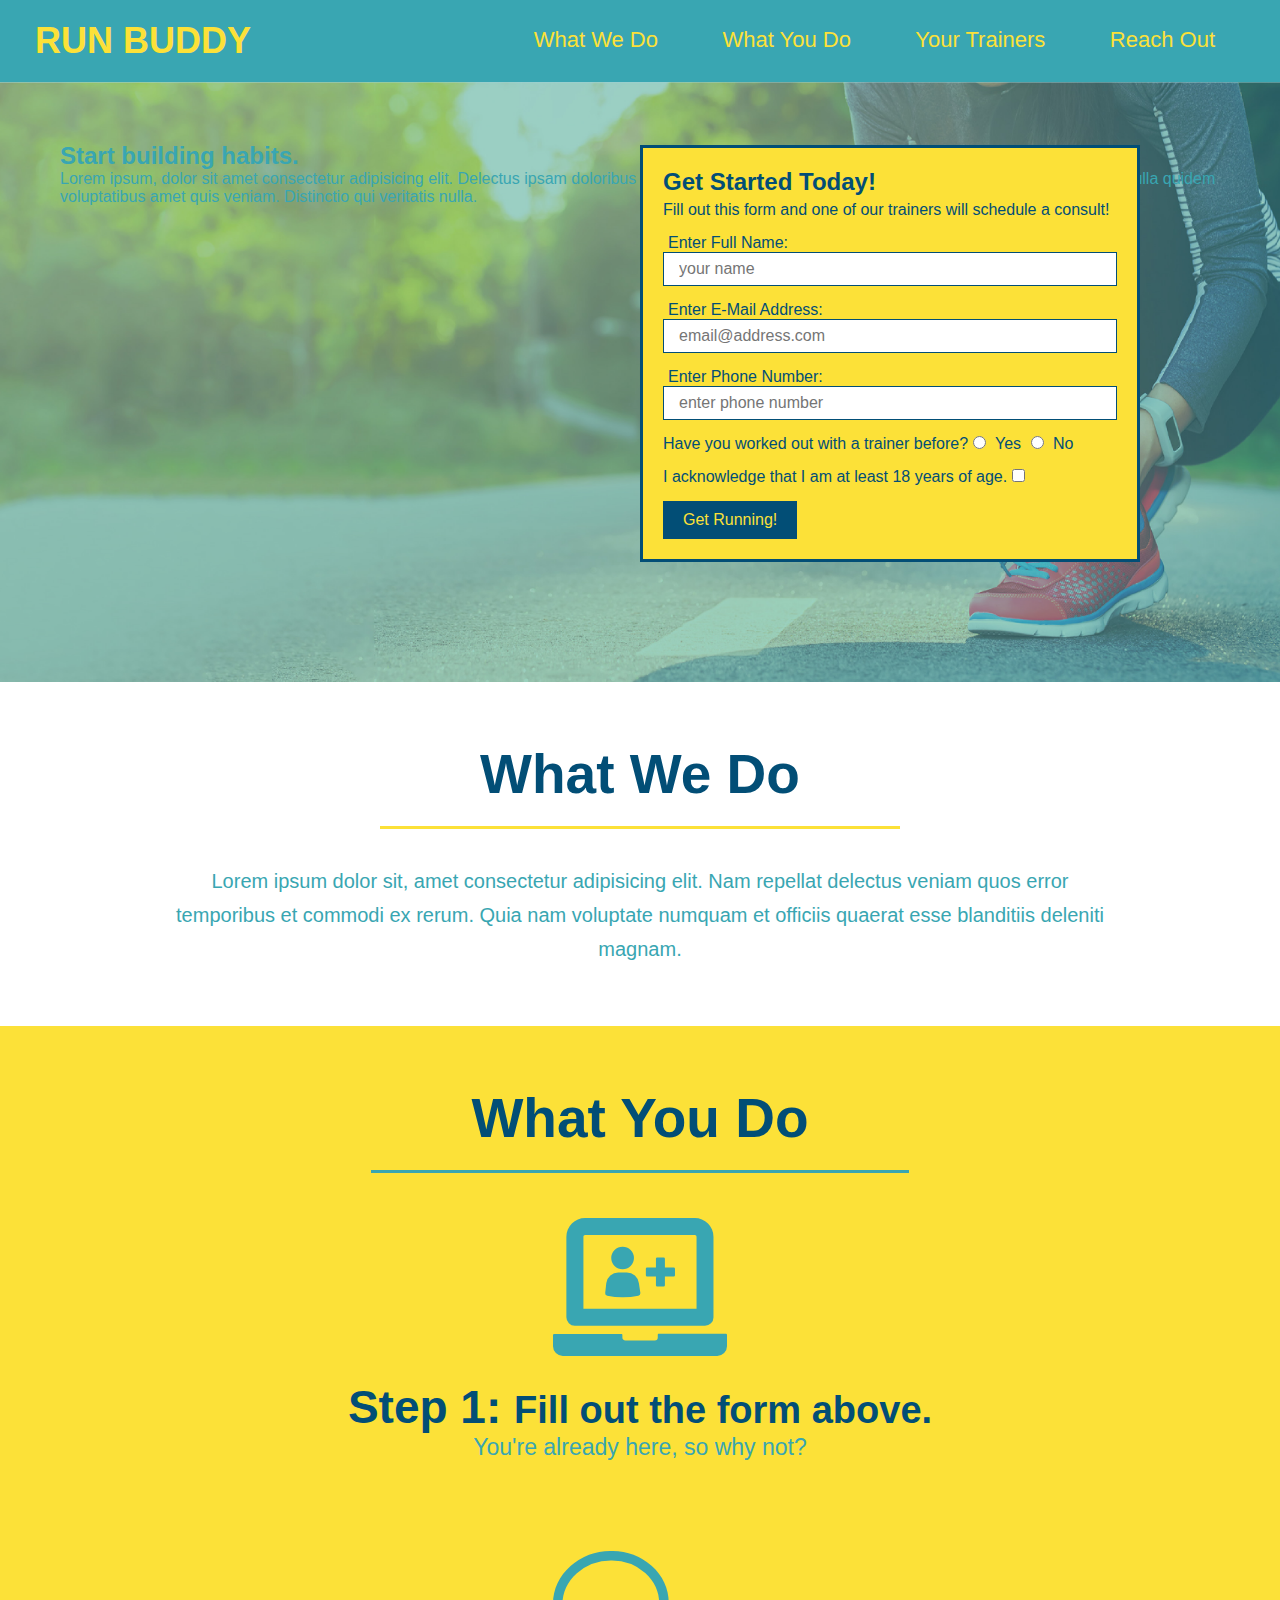
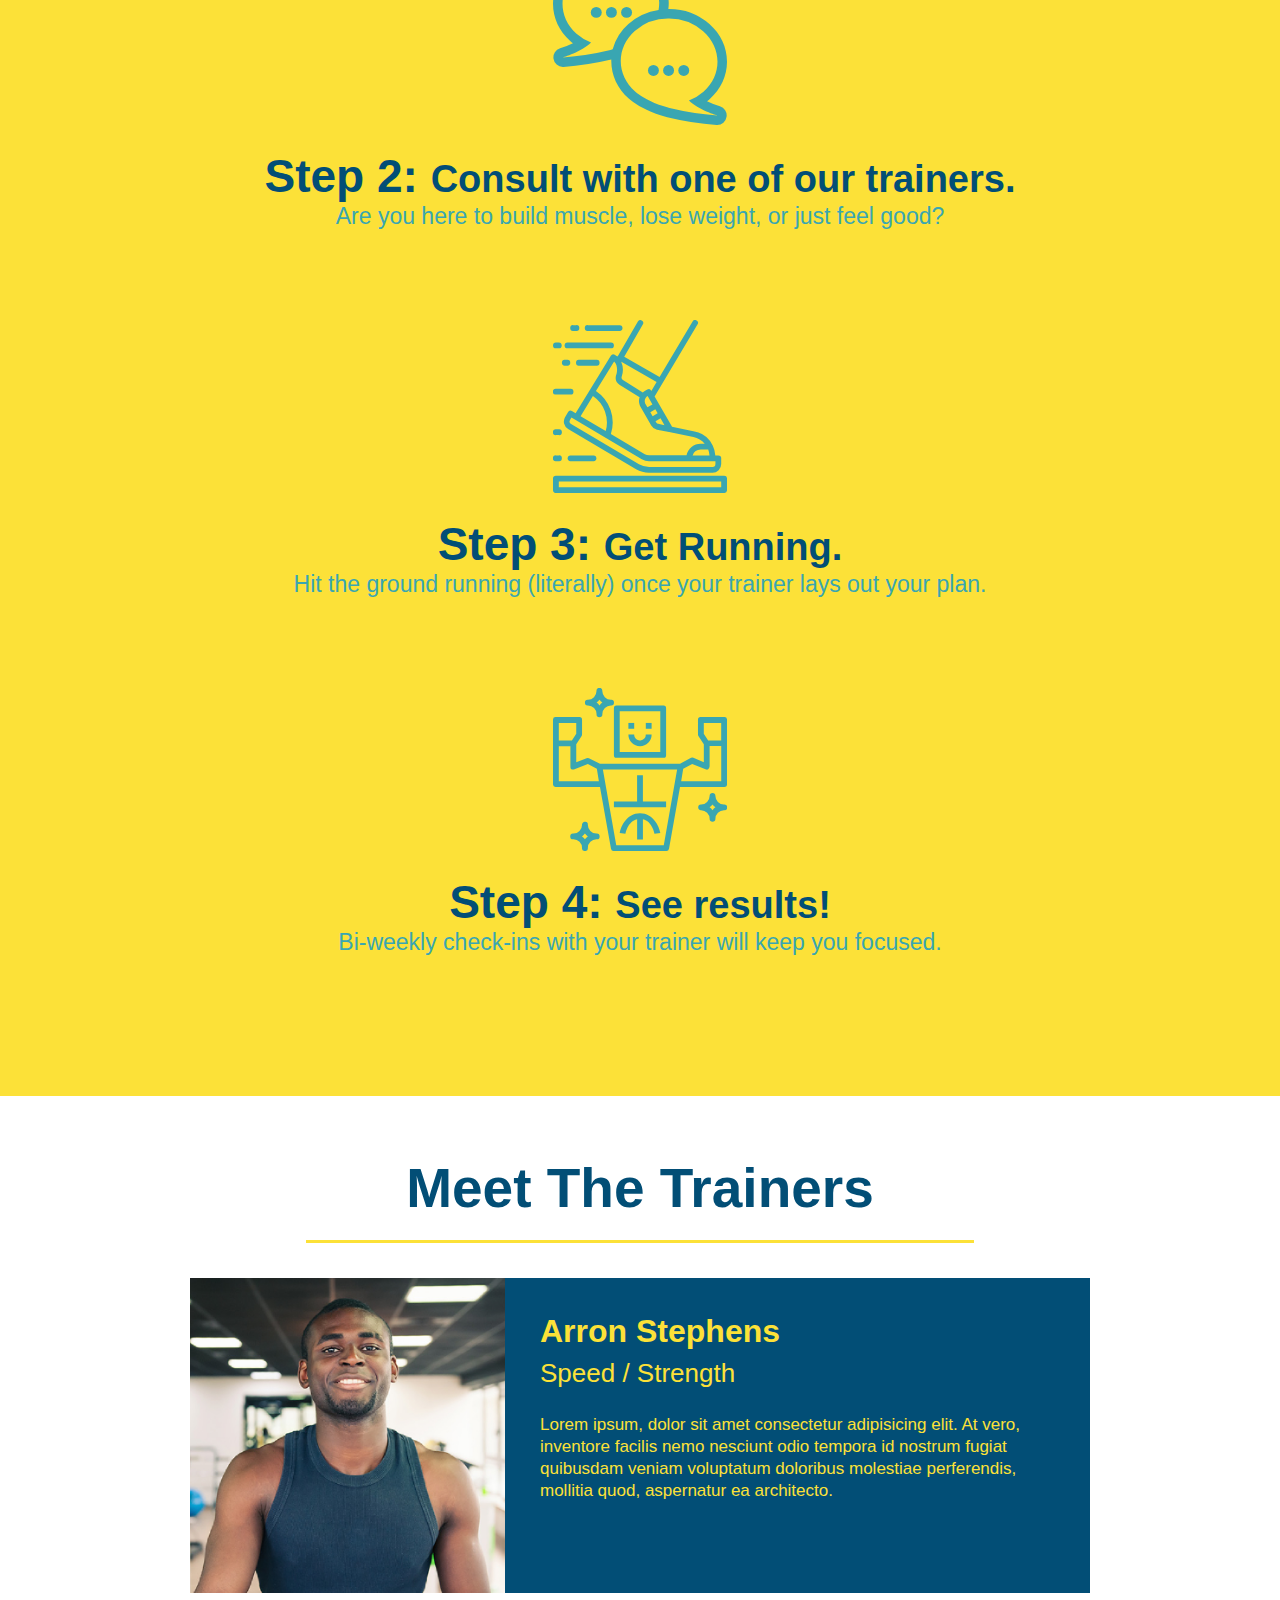
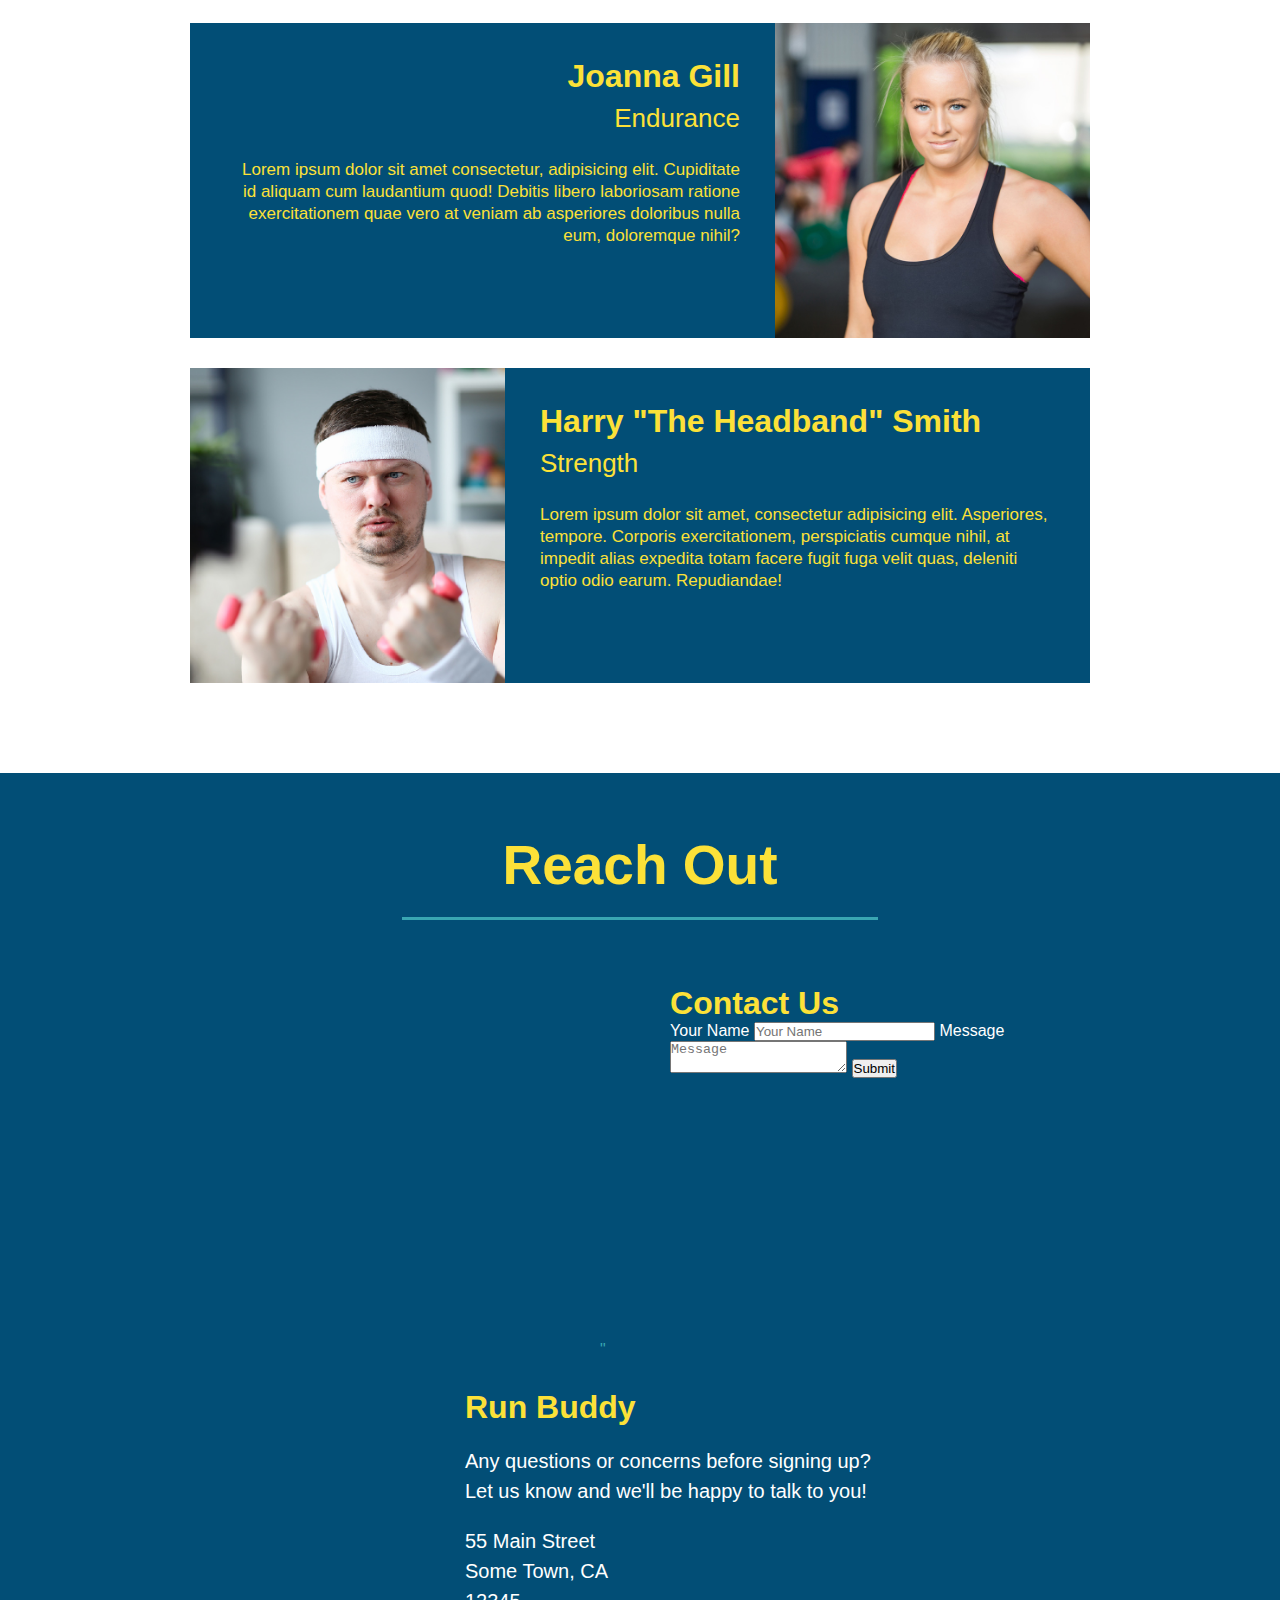
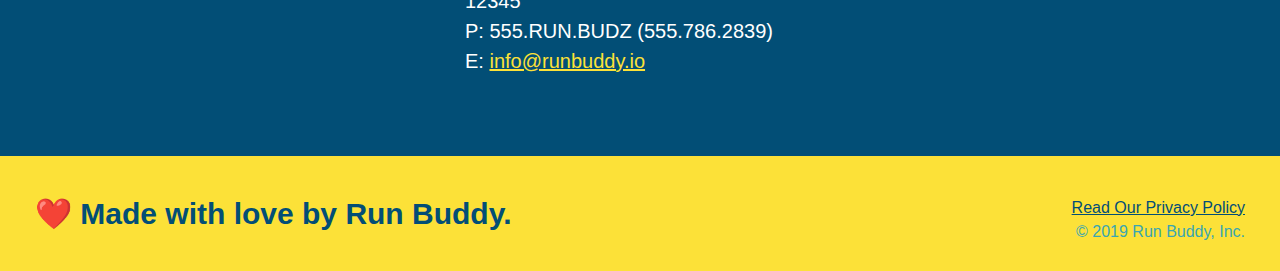
<file: index.html>
<!DOCTYPE html>
<html lang="en">
    <head>
        <meta name= "viewport" content="width=device-width, initial-scale=1.0" charset="UTF-8">
        <link rel="stylesheet" href="assets/style.css" type="text/css">
        <title>Run Buddy</title>
    </head>
    <body>
        <!-- landing, navigation-->
        <header>
        <h1><a href="./index.html">RUN BUDDY</a></h1>
        <nav>
            <ul>
                <li><a href="#what-we-do">What We Do</a></li>
                <li><a href="#what-you-do">What You Do</a></li>
                <li><a href="#your-trainers">Your Trainers</a></li>
                <li><a href="#reach-out">Reach Out</a></li>
            </ul>
        </nav>
        </header>
        <!--hero/jumbotron-->
        <section class="hero">
            <div class="hero-cta">
                <h2>Start building habits.</h2>
                <p>Lorem ipsum, dolor sit amet consectetur adipisicing elit. Delectus ipsam doloribus veritatis inventore esse qui exercitationem, asperiores vero et atque nulla quidem voluptatibus amet quis veniam. Distinctio qui veritatis nulla.</p>
            </div>
            <div class="hero_form">
                <h3>Get Started Today!</h3>
                <p>Fill out this form and one of our trainers will schedule a consult!</p>
        <!--sign up form-->
            <form>
                <label for="name">Enter Full Name: </label>
                <input type="text" placeholder="your name" name="name" id="name" class="form_input"/>
                <label for="email">Enter E-Mail Address: </label>
                <input type="email" placeholder="email@address.com" name="email" id="email" class="form_input"/>
                <label for="phone"> Enter Phone Number: </label>
                <input type="tel" placeholder="enter phone number" name="phone" id="phone" class="form_input"/>
                <p>
                    Have you worked out with a trainer before?
                    <input type="radio" name="trainer-confirm" id="trainer-yes" />
                    <label for="trainer-yes">Yes</label>
                    <input type="radio" name="trainer-confirm" id="trainer-no"  />
                    <label for="trainer-no">No</label>
                </p>
                <p>
                    I acknowledge that I am at least 18 years of age.
                    <input type ="checkbox" name="age-check" id="age-check"/>
                </p>
                <button type="submit">
                    Get Running!
                </button>
            </form>
            </div>
        </section>
        <!--"what WE do" section-->
        <section id="what-we-do" class="intro">
            <h2 class="section-title primary-border">What We Do</h2>
            <p>Lorem ipsum dolor sit, amet consectetur adipisicing elit. Nam repellat delectus veniam quos error temporibus et commodi ex rerum. Quia nam voluptate numquam et officiis quaerat esse blanditiis deleniti magnam.</p>
        </section>
        <!--"what YOU do" section-->
        <section id="what-you-do" class="steps">
            <h2 class="section-title secondary-border">What You Do</h2>
             <div>
                 <img src="./assets/images/step-1.svg" alt=""/>
                <h3>Step 1: <span>Fill out the form above.</span></h3>
                <p>You're already here, so why not?</p>
            </div>
            <div>
                <img src="./assets/images/step-2.svg" alt=""/>
                <h3>Step 2: <span>Consult with one of our trainers.</span></h3>
                <p>Are you here to build muscle, lose weight, or just feel good?</p>
            </div>
            <div>
                <img src="./assets/images/step-3.svg" alt=""/>
                <h3>Step 3: <span>Get Running.</span></h3>
                <p>Hit the ground running (literally) once your trainer lays out your plan.</p>
            </div>
            <div>
                <img src="./assets/images/step-4.svg" alt=""/>
                <h3>Step 4: <span>See results!</span></h3>
                <p>Bi-weekly check-ins with your trainer will keep you focused.</p>
            </div>
        </section>
        <!--"meet the trainers" section-->
        <section id="your-trainers" class="trainers">
            <h2 class="section-title primary-border">Meet The Trainers</h2>
            <!--first trainer bio-->
            <article class="trainer">
                <img src="./assets/images/trainer-1.jpg" alt="Arron Stephens in his workout clothes, ready to pump iron." />
                <div class="trainer-bio text-left">
                    <h3>Arron Stephens</h3>
                    <h4>Speed / Strength</h4>
                    <p> Lorem ipsum, dolor sit amet consectetur adipisicing elit. At vero, inventore facilis nemo nesciunt odio tempora id nostrum fugiat quibusdam veniam voluptatum doloribus molestiae perferendis, mollitia quod, aspernatur ea architecto.</p>
                </div>
            </article>
            <!--second trainer bio-->
            <article class="trainer">
                <div class="trainer-bio text-right">
                    <h3>Joanna Gill</h3>
                    <h4>Endurance</h4>
                    <p>Lorem ipsum dolor sit amet consectetur, adipisicing elit. Cupiditate id aliquam cum laudantium quod! Debitis libero laboriosam ratione exercitationem quae vero at veniam ab asperiores doloribus nulla eum, doloremque nihil?</p>
                </div>
                <img src="./assets/images/trainer-2.jpg" alt="Joanna Gill cooling off after a workout." />
            </article>
            <!--third trainer bio-->
            <article class="trainer">
                <img src="./assets/images/trainer-3.jpg" alt="Harry Smith wearing a headband and lifting comically small pink weights.">
                <div class="trainer-bio text-left">
                    <h3>Harry "The Headband" Smith</h3>
                    <h4>Strength</h4>
                    <p>Lorem ipsum dolor sit amet, consectetur adipisicing elit. Asperiores, tempore. Corporis exercitationem, perspiciatis cumque nihil, at impedit alias expedita totam facere fugit fuga velit quas, deleniti optio odio earum. Repudiandae!</p>
                </div>
            </article>
        </section>
        <!--"reach out" section-->
        <section id="reach-out" class="contact">
            <h2 class="section-title secondary-border">Reach Out</h2>
            <div class="contact-info">
                <iframe src="https://www.google.com/maps/embed?pb=!1m18!1m12!1m3!1d851233.9151012701!2d-112.62207821007799!3d33.54993407886873!2m3!1f0!2f0!3f0!3m2!1i1024!2i768!4f13.1!3m3!1m2!1s0x872b05e024eef7a1%3A0xf2e0f9f1b5ccffeb!2sRunBuddy%20Mobile%2C%20LLC!5e0!3m2!1sen!2sus!4v1640918856226!5m2!1sen!2sus" 
                style="border:0;" allowfullscreen="" loading="lazy"></iframe>"
                <div class="contact-form">
                    <h3>Contact Us</h3>
                    <form>
                        <label for="contact-name">Your Name</label>
                        <input type="text" id="contact-name" placeholder="Your Name" />

                        <label for="contact-message">Message</label>
                        <textarea id="contact-message" placeholder="Message"></textarea>

                        <button type="submit">Submit</button>
                    </form>
                </div>
                <div>
                    <h3>Run Buddy</h3>
                    <p>Any questions or concerns before signing up?
                        <br />
                    Let us know and we'll be happy to talk to you!
                    </p>
                    <address>
                    55 Main Street <br />
                    Some Town, CA <br />
                    12345<br />
                    P: 555.RUN.BUDZ (555.786.2839)<br />
                    E: <a href="mailto:info@runbuddy.io">info@runbuddy.io</a>
                    </address>
                </div>
            </div>
        </section>
        <!--footer-->
        <footer>
            <h2>❤️ Made with love by Run Buddy.</h2>
            <div>
                <a href="./privacy-policy.html">Read Our Privacy Policy</a><br />
                &copy; 2019 Run Buddy, Inc.
            </div>
        </footer>
    </body>
</html>
</file>
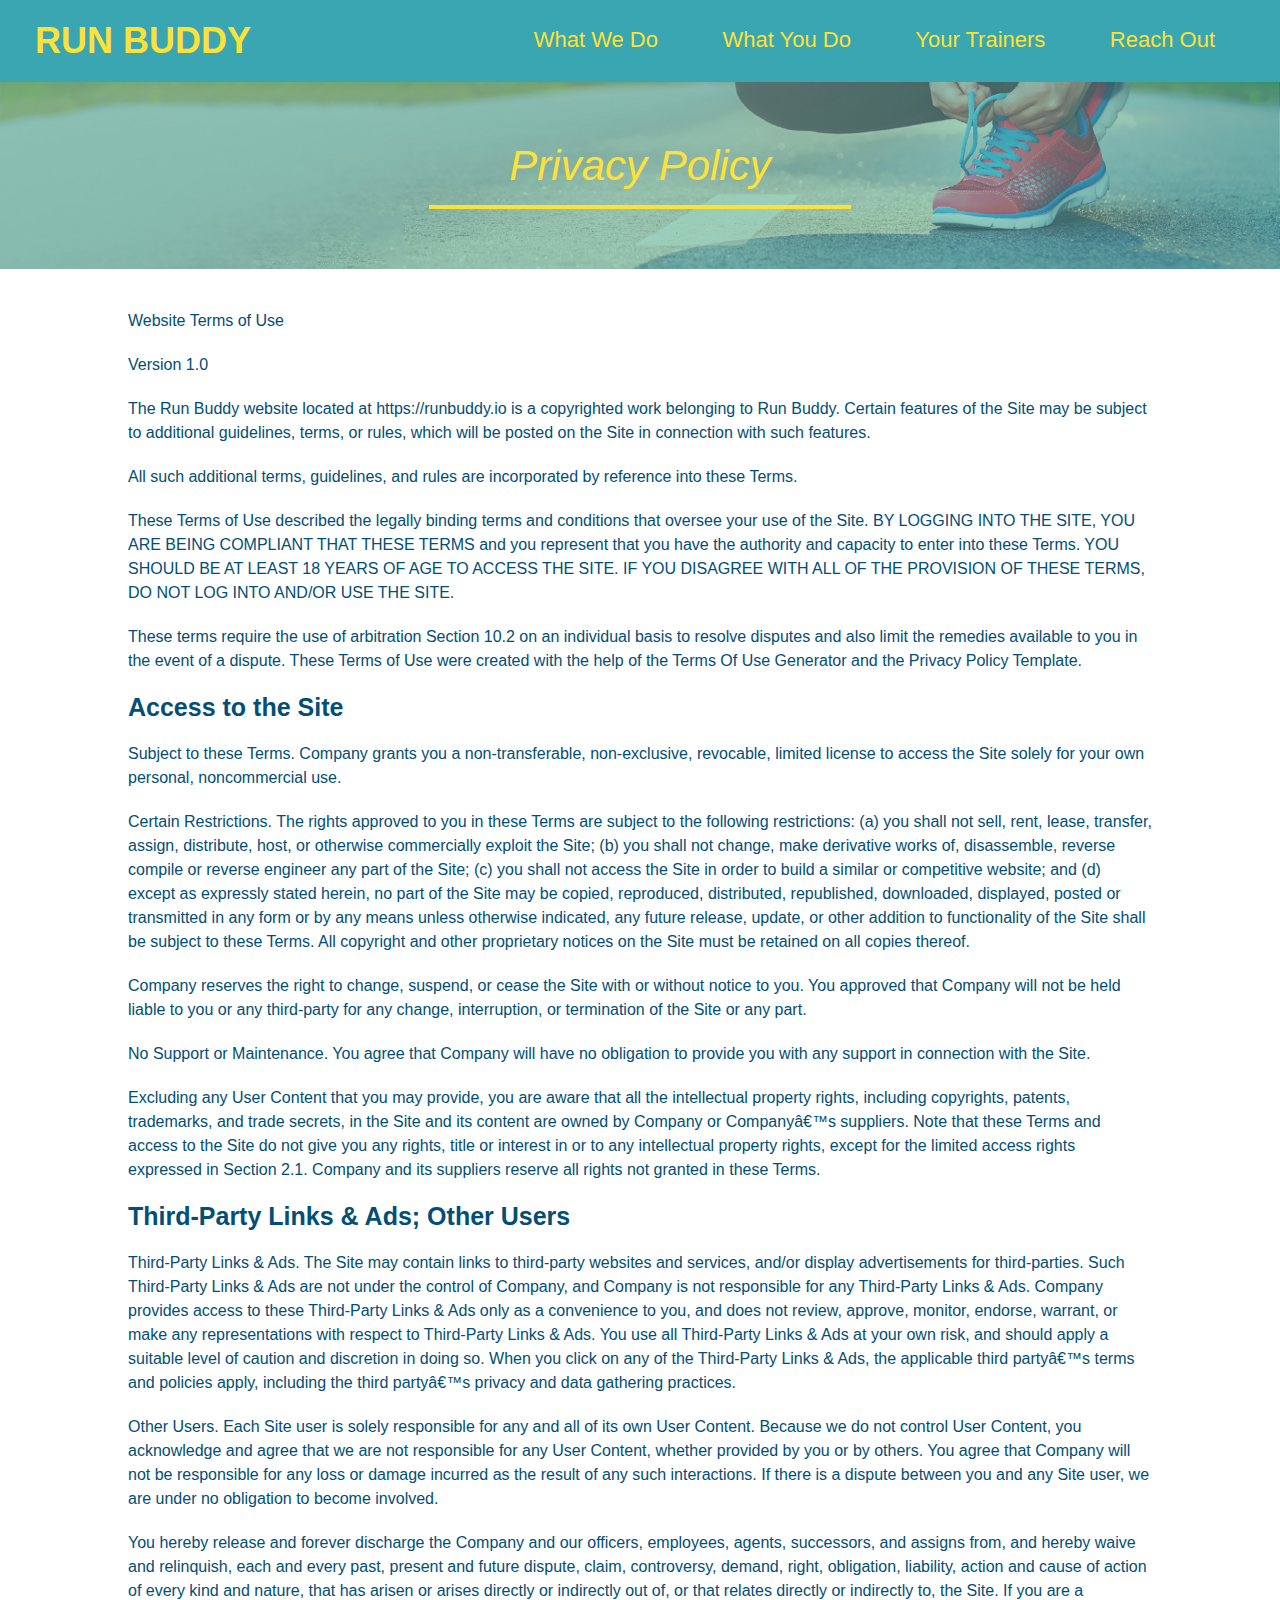
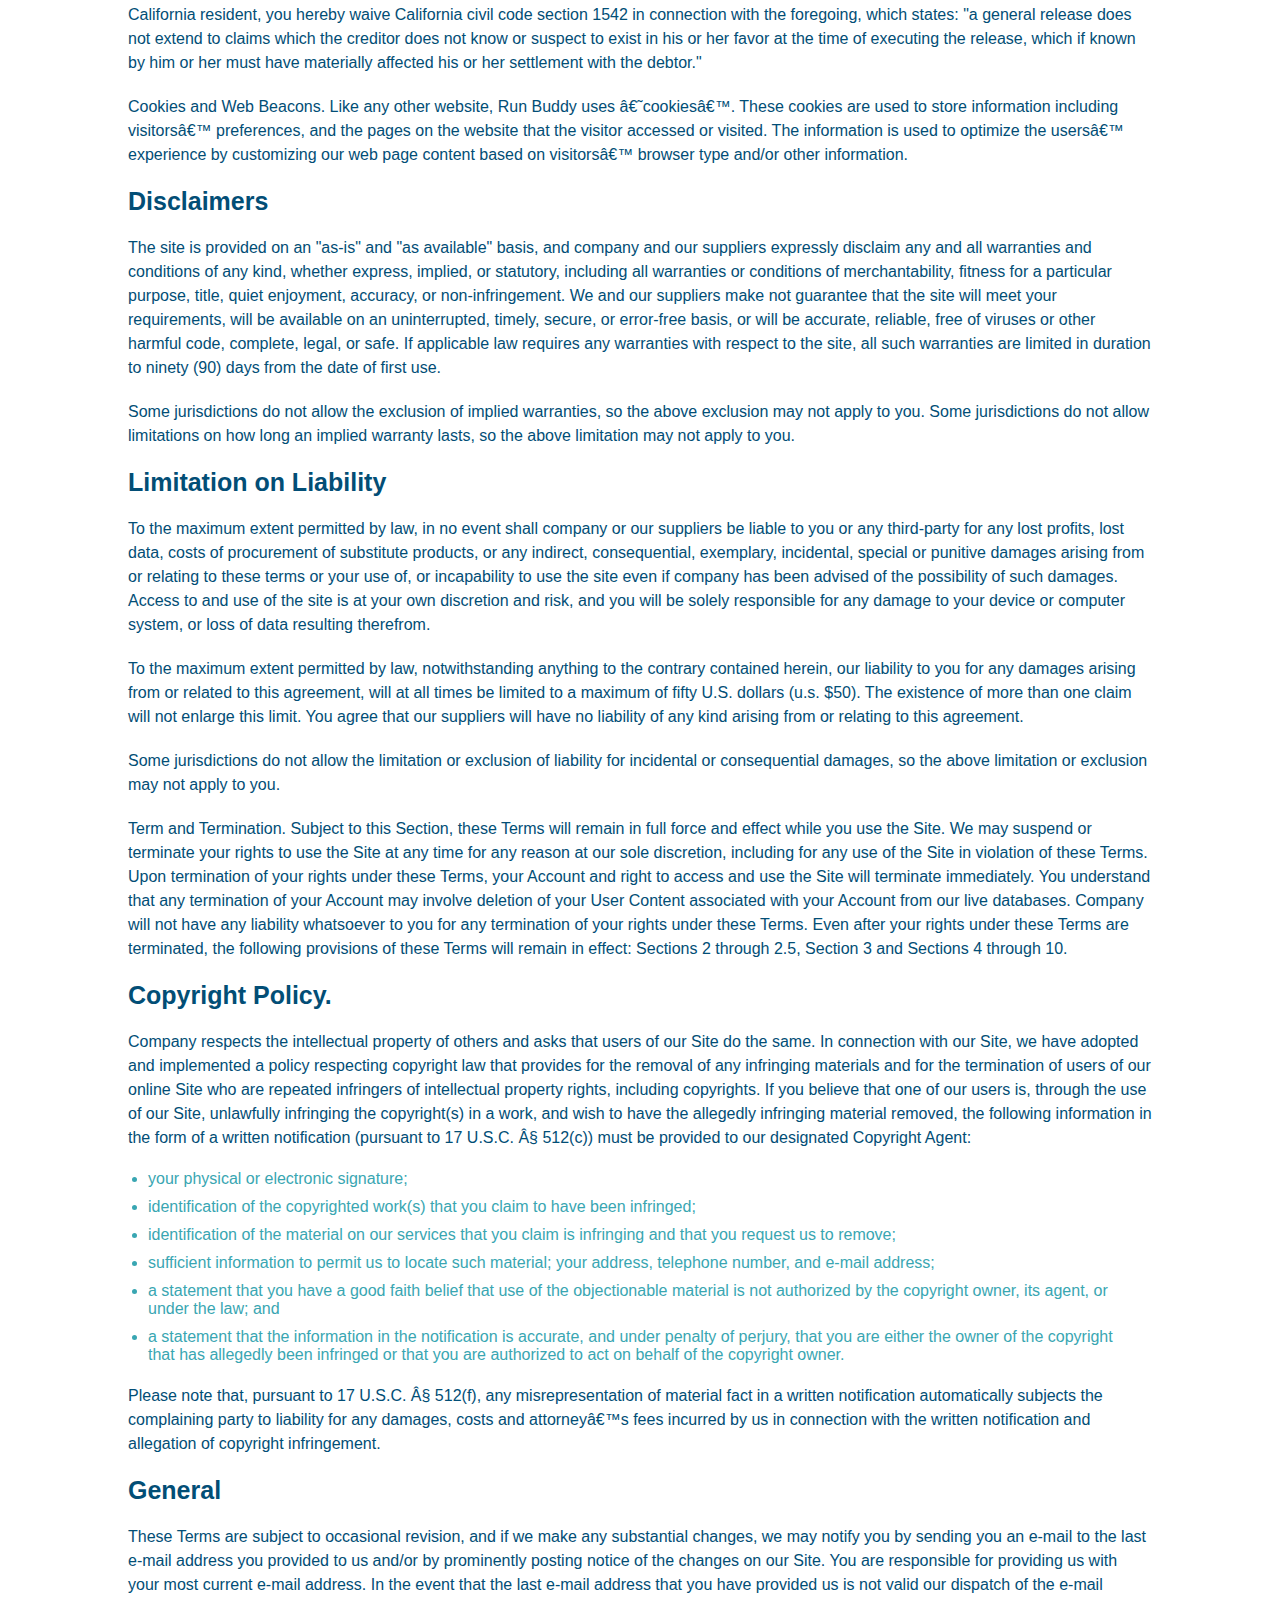
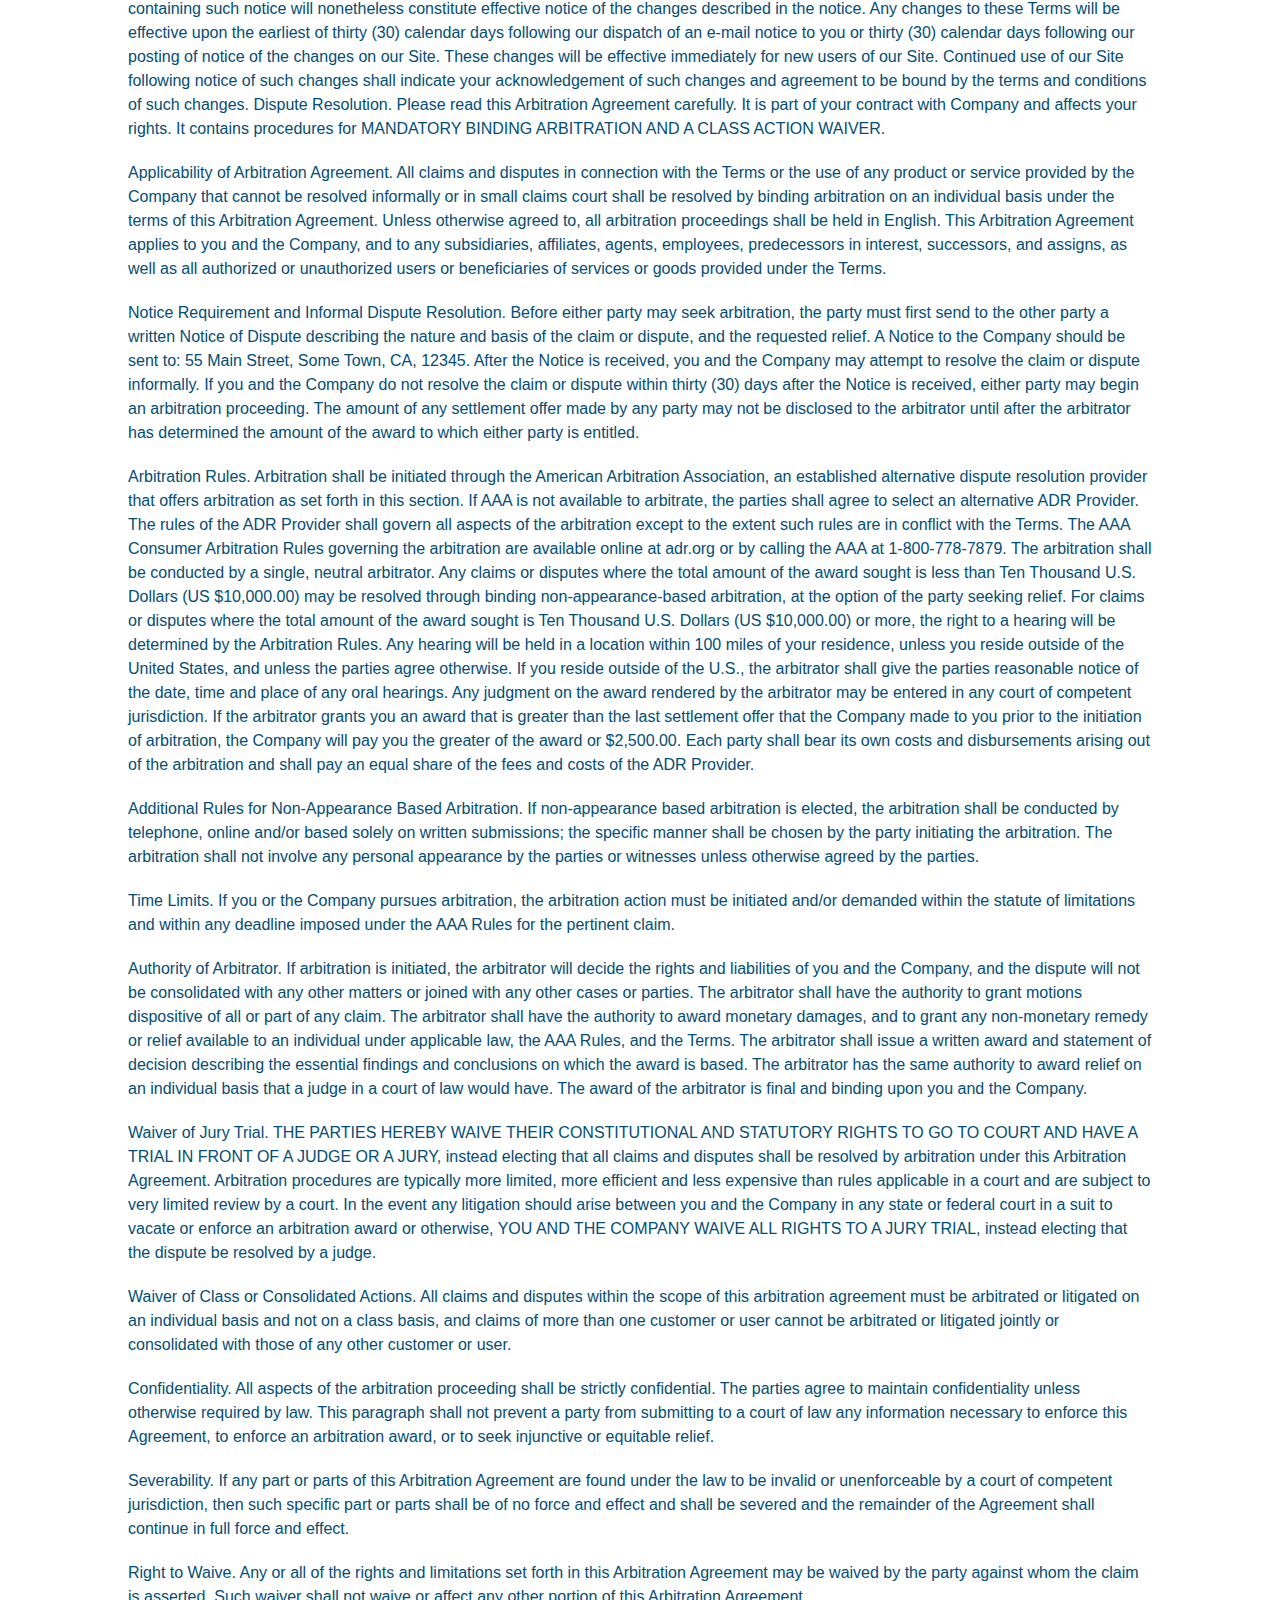
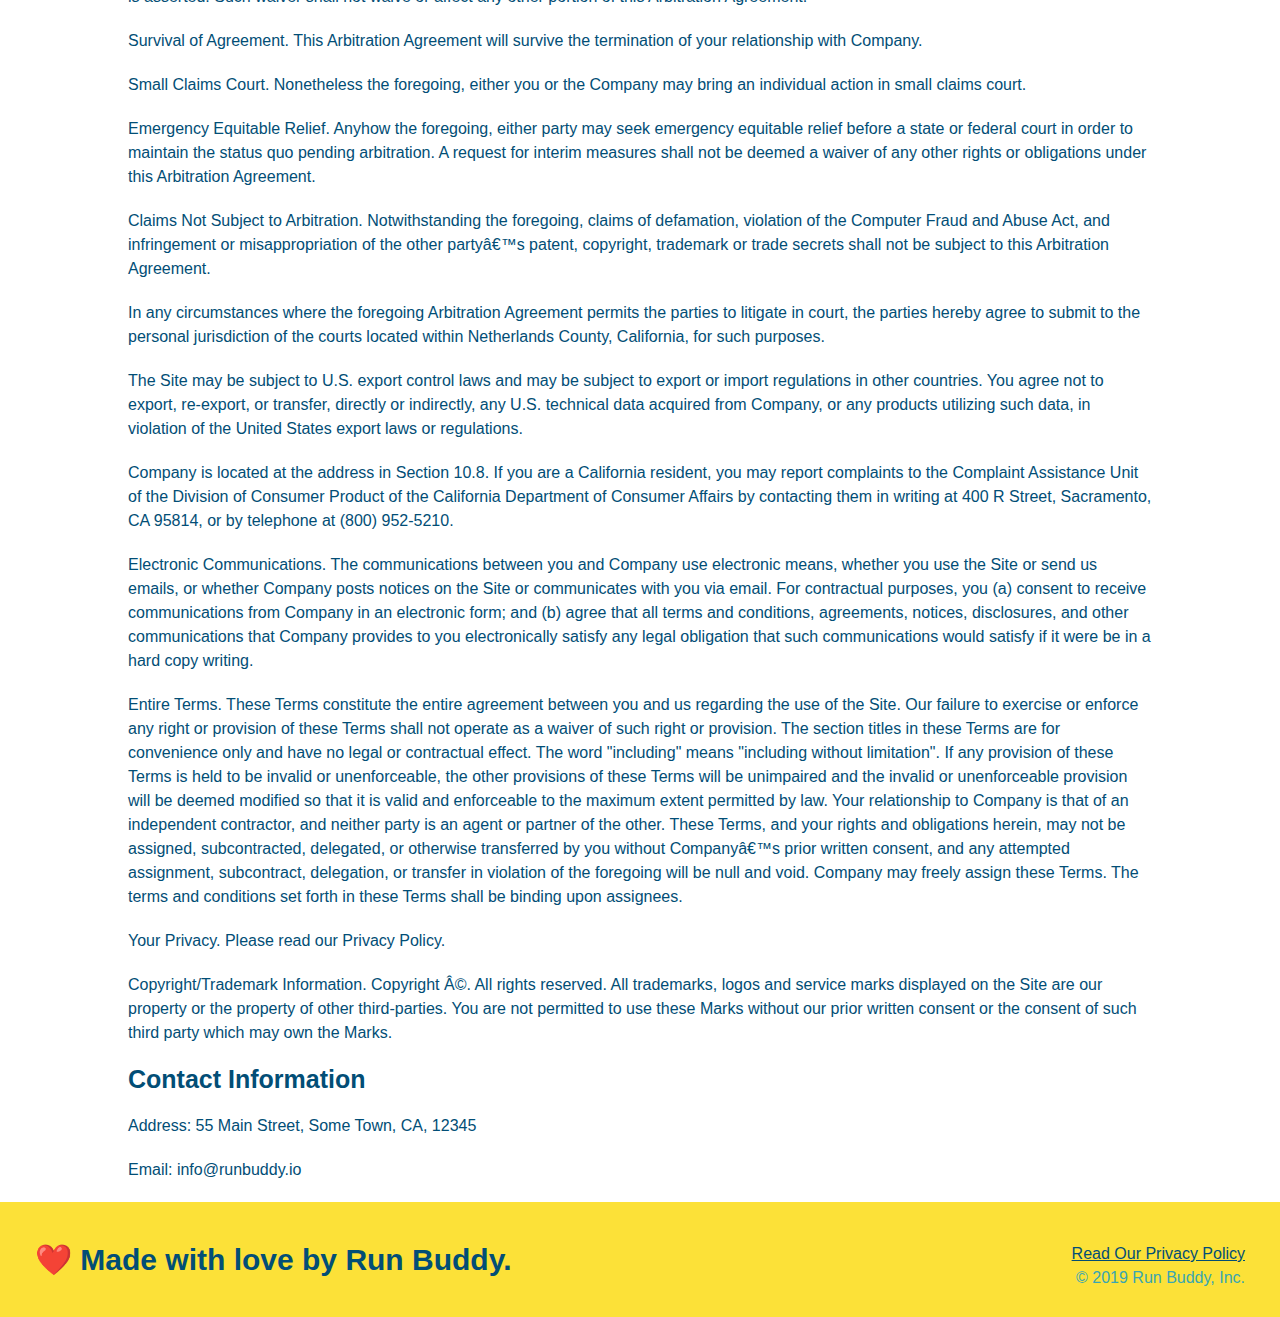
<file: privacy-policy.html>
<!DOCTYPE html>
<html lang="en">
<head>
    <meta charset="UTF-8">
    <meta http-equiv="X-UA-Compatible" content="IE=edge">
    <meta name="viewport" content="width=device-width, initial-scale=1.0">
    <title>Privacy Policy - Run Buddy</title>
    <link rel="stylesheet" href="./assets/style.css" type="text/css">
    <link rel="stylesheet" href="./assets/secondary-styles.css" type="text/css">
</head>
<body>
    <!-- landing, navigation-->
    <header>
    <h1><a href="./index.html">RUN BUDDY</a></h1>
        <nav>
            <ul>
                <li><a href="./index.html#what-we-do">What We Do</a></li>
                <li><a href="/index.html#what-you-do">What You Do</a></li>
                <li><a href="/index.html#your-trainers">Your Trainers</a></li>
                <li><a href="/index.html#reach-out">Reach Out</a></li>
            </ul>
        </nav>
    </header>
    <section class="hero">
        <h2 class="page-title">
            Privacy Policy
        </h2>
    </section>
    <!--privacy policy content-->
    <article class="secondary-content">
      <p>
        Website Terms of Use
      </p>
      <p>
        Version 1.0
      </p>
      <p>
        The Run Buddy website located at https://runbuddy.io is a copyrighted work belonging to Run Buddy. Certain
        features of the Site may be subject to additional guidelines, terms, or rules, which will be posted on the Site
        in connection with such features.
      </p>
      <p>
        All such additional terms, guidelines, and rules are incorporated by reference into these Terms.
      </p>
      <p>
        These Terms of Use described the legally binding terms and conditions that oversee your use of the Site. BY
        LOGGING INTO THE SITE, YOU ARE BEING COMPLIANT THAT THESE TERMS and you represent that you have the authority
        and capacity to enter into these Terms. YOU SHOULD BE AT LEAST 18 YEARS OF AGE TO ACCESS THE SITE. IF YOU
        DISAGREE WITH ALL OF THE PROVISION OF THESE TERMS, DO NOT LOG INTO AND/OR USE THE SITE.
      </p>
      <p>
        These terms require the use of arbitration Section 10.2 on an individual basis to resolve disputes and also
        limit the remedies available to you in the event of a dispute. These Terms of Use were created with the help of
        the Terms Of Use Generator and the Privacy Policy Template.
      </p>
      <h3>
        Access to the Site
      </h3>
      <p>
        Subject to these Terms. Company grants you a non-transferable, non-exclusive, revocable, limited license to
        access the Site solely for your own personal, noncommercial use.
      </p>
      <p>
        Certain Restrictions. The rights approved to you in these Terms are subject to the following restrictions: (a)
        you shall not sell, rent, lease, transfer, assign, distribute, host, or otherwise commercially exploit the Site;
        (b) you shall not change, make derivative works of, disassemble, reverse compile or reverse engineer any part of
        the Site; (c) you shall not access the Site in order to build a similar or competitive website; and (d) except
        as expressly stated herein, no part of the Site may be copied, reproduced, distributed, republished, downloaded,
        displayed, posted or transmitted in any form or by any means unless otherwise indicated, any future release,
        update, or other addition to functionality of the Site shall be subject to these Terms. All copyright and other
        proprietary notices on the Site must be retained on all copies thereof.
      </p>
      <p>
        Company reserves the right to change, suspend, or cease the Site with or without notice to you. You approved
        that Company will not be held liable to you or any third-party for any change, interruption, or termination of
        the Site or any part.
      </p>
      <p>
        No Support or Maintenance. You agree that Company will have no obligation to provide you with any support in
        connection with the Site.
      </p>
      <p>
        Excluding any User Content that you may provide, you are aware that all the intellectual property rights,
        including copyrights, patents, trademarks, and trade secrets, in the Site and its content are owned by Company
        or Companyâ€™s suppliers. Note that these Terms and access to the Site do not give you any rights, title or
        interest in or to any intellectual property rights, except for the limited access rights expressed in Section
        2.1. Company and its suppliers reserve all rights not granted in these Terms.
      </p>
      <h3>
        Third-Party Links & Ads; Other Users
      </h3>
      <p>
        Third-Party Links & Ads. The Site may contain links to third-party websites and services, and/or display
        advertisements for third-parties. Such Third-Party Links & Ads are not under the control of Company, and Company
        is not responsible for any Third-Party Links & Ads. Company provides access to these Third-Party Links & Ads
        only as a convenience to you, and does not review, approve, monitor, endorse, warrant, or make any
        representations with respect to Third-Party Links & Ads. You use all Third-Party Links & Ads at your own risk,
        and should apply a suitable level of caution and discretion in doing so. When you click on any of the
        Third-Party Links & Ads, the applicable third partyâ€™s terms and policies apply, including the third partyâ€™s
        privacy and data gathering practices.
      </p>
      <p>
        Other Users. Each Site user is solely responsible for any and all of its own User Content. Because we do not
        control User Content, you acknowledge and agree that we are not responsible for any User Content, whether
        provided by you or by others. You agree that Company will not be responsible for any loss or damage incurred as
        the result of any such interactions. If there is a dispute between you and any Site user, we are under no
        obligation to become involved.
      </p>
      <p>
        You hereby release and forever discharge the Company and our officers, employees, agents, successors, and
        assigns from, and hereby waive and relinquish, each and every past, present and future dispute, claim,
        controversy, demand, right, obligation, liability, action and cause of action of every kind and nature, that has
        arisen or arises directly or indirectly out of, or that relates directly or indirectly to, the Site. If you are
        a California resident, you hereby waive California civil code section 1542 in connection with the foregoing,
        which states: "a general release does not extend to claims which the creditor does not know or suspect to exist
        in his or her favor at the time of executing the release, which if known by him or her must have materially
        affected his or her settlement with the debtor."
      </p>
      <p>
        Cookies and Web Beacons. Like any other website, Run Buddy uses â€˜cookiesâ€™. These cookies are used to store
        information including visitorsâ€™ preferences, and the pages on the website that the visitor accessed or visited.
        The information is used to optimize the usersâ€™ experience by customizing our web page content based on visitorsâ€™
        browser type and/or other information.
      </p>
      <h3>
        Disclaimers
      </h3>
      <p>
        The site is provided on an "as-is" and "as available" basis, and company and our suppliers expressly disclaim
        any and all warranties and conditions of any kind, whether express, implied, or statutory, including all
        warranties or conditions of merchantability, fitness for a particular purpose, title, quiet enjoyment, accuracy,
        or non-infringement. We and our suppliers make not guarantee that the site will meet your requirements, will be
        available on an uninterrupted, timely, secure, or error-free basis, or will be accurate, reliable, free of
        viruses or other harmful code, complete, legal, or safe. If applicable law requires any warranties with respect
        to the site, all such warranties are limited in duration to ninety (90) days from the date of first use.
      </p>
      <p>
        Some jurisdictions do not allow the exclusion of implied warranties, so the above exclusion may not apply to
        you. Some jurisdictions do not allow limitations on how long an implied warranty lasts, so the above limitation
        may not apply to you.
      </p>
      <h3>
        Limitation on Liability
      </h3>
      <p>
        To the maximum extent permitted by law, in no event shall company or our suppliers be liable to you or any
        third-party for any lost profits, lost data, costs of procurement of substitute products, or any indirect,
        consequential, exemplary, incidental, special or punitive damages arising from or relating to these terms or
        your use of, or incapability to use the site even if company has been advised of the possibility of such
        damages. Access to and use of the site is at your own discretion and risk, and you will be solely responsible
        for any damage to your device or computer system, or loss of data resulting therefrom.
      </p>
      <p>
        To the maximum extent permitted by law, notwithstanding anything to the contrary contained herein, our liability
        to you for any damages arising from or related to this agreement, will at all times be limited to a maximum of
        fifty U.S. dollars (u.s. $50). The existence of more than one claim will not enlarge this limit. You agree that
        our suppliers will have no liability of any kind arising from or relating to this agreement.
      </p>
      <p>
        Some jurisdictions do not allow the limitation or exclusion of liability for incidental or consequential
        damages, so the above limitation or exclusion may not apply to you.
      </p>
      <p>
        Term and Termination. Subject to this Section, these Terms will remain in full force and effect while you use
        the Site. We may suspend or terminate your rights to use the Site at any time for any reason at our sole
        discretion, including for any use of the Site in violation of these Terms. Upon termination of your rights under
        these Terms, your Account and right to access and use the Site will terminate immediately. You understand that
        any termination of your Account may involve deletion of your User Content associated with your Account from our
        live databases. Company will not have any liability whatsoever to you for any termination of your rights under
        these Terms. Even after your rights under these Terms are terminated, the following provisions of these Terms
        will remain in effect: Sections 2 through 2.5, Section 3 and Sections 4 through 10.
      </p>
      <h3>
        Copyright Policy.
      </h3>
      <p>
        Company respects the intellectual property of others and asks that users of our Site do the same. In connection
        with our Site, we have adopted and implemented a policy respecting copyright law that provides for the removal
        of any infringing materials and for the termination of users of our online Site who are repeated infringers of
        intellectual property rights, including copyrights. If you believe that one of our users is, through the use of
        our Site, unlawfully infringing the copyright(s) in a work, and wish to have the allegedly infringing material
        removed, the following information in the form of a written notification (pursuant to 17 U.S.C. Â§ 512(c)) must
        be provided to our designated Copyright Agent:
      </p>
      <ul>
        <li>
          your physical or electronic signature;
        </li>
        <li>
          identification of the copyrighted work(s) that you claim to have been infringed;
        </li>
        <li>
          identification of the material on our services that you claim is infringing and that you request us to remove;
        </li>
        <li>
          sufficient information to permit us to locate such material; your address, telephone number, and e-mail
          address;
        </li>
        <li>
          a statement that you have a good faith belief that use of the objectionable material is not authorized by the
          copyright owner, its agent, or under the law; and
        </li>
        <li>
          a statement that the information in the notification is accurate, and under penalty of perjury, that you are
          either the owner of the copyright that has allegedly been infringed or that you are authorized to act on
          behalf of the copyright owner.
        </li>
      </ul>
      <p>
        Please note that, pursuant to 17 U.S.C. Â§ 512(f), any misrepresentation of material fact in a written
        notification automatically subjects the complaining party to liability for any damages, costs and attorneyâ€™s
        fees incurred by us in connection with the written notification and allegation of copyright infringement.
      </p>
      <h3>
        General
      </h3>
      <p>
        These Terms are subject to occasional revision, and if we make any substantial changes, we may notify you by
        sending you an e-mail to the last e-mail address you provided to us and/or by prominently posting notice of the
        changes on our Site. You are responsible for providing us with your most current e-mail address. In the event
        that the last e-mail address that you have provided us is not valid our dispatch of the e-mail containing such
        notice will nonetheless constitute effective notice of the changes described in the notice. Any changes to these
        Terms will be effective upon the earliest of thirty (30) calendar days following our dispatch of an e-mail
        notice to you or thirty (30) calendar days following our posting of notice of the changes on our Site. These
        changes will be effective immediately for new users of our Site. Continued use of our Site following notice of
        such changes shall indicate your acknowledgement of such changes and agreement to be bound by the terms and
        conditions of such changes. Dispute Resolution. Please read this Arbitration Agreement carefully. It is part of
        your contract with Company and affects your rights. It contains procedures for MANDATORY BINDING ARBITRATION AND
        A CLASS ACTION WAIVER.
      </p>
      <p>
        Applicability of Arbitration Agreement. All claims and disputes in connection with the Terms or the use of any
        product or service provided by the Company that cannot be resolved informally or in small claims court shall be
        resolved by binding arbitration on an individual basis under the terms of this Arbitration Agreement. Unless
        otherwise agreed to, all arbitration proceedings shall be held in English. This Arbitration Agreement applies to
        you and the Company, and to any subsidiaries, affiliates, agents, employees, predecessors in interest,
        successors, and assigns, as well as all authorized or unauthorized users or beneficiaries of services or goods
        provided under the Terms.
      </p>
      <p>
        Notice Requirement and Informal Dispute Resolution. Before either party may seek arbitration, the party must
        first send to the other party a written Notice of Dispute describing the nature and basis of the claim or
        dispute, and the requested relief. A Notice to the Company should be sent to: 55 Main Street, Some Town, CA,
        12345. After the Notice is received, you and the Company may attempt to resolve the claim or dispute informally.
        If you and the Company do not resolve the claim or dispute within thirty (30) days after the Notice is received,
        either party may begin an arbitration proceeding. The amount of any settlement offer made by any party may not
        be disclosed to the arbitrator until after the arbitrator has determined the amount of the award to which either
        party is entitled.
      </p>
      <p>
        Arbitration Rules. Arbitration shall be initiated through the American Arbitration Association, an established
        alternative dispute resolution provider that offers arbitration as set forth in this section. If AAA is not
        available to arbitrate, the parties shall agree to select an alternative ADR Provider. The rules of the ADR
        Provider shall govern all aspects of the arbitration except to the extent such rules are in conflict with the
        Terms. The AAA Consumer Arbitration Rules governing the arbitration are available online at adr.org or by
        calling the AAA at 1-800-778-7879. The arbitration shall be conducted by a single, neutral arbitrator. Any
        claims or disputes where the total amount of the award sought is less than Ten Thousand U.S. Dollars (US
        $10,000.00) may be resolved through binding non-appearance-based arbitration, at the option of the party seeking
        relief. For claims or disputes where the total amount of the award sought is Ten Thousand U.S. Dollars (US
        $10,000.00) or more, the right to a hearing will be determined by the Arbitration Rules. Any hearing will be
        held in a location within 100 miles of your residence, unless you reside outside of the United States, and
        unless the parties agree otherwise. If you reside outside of the U.S., the arbitrator shall give the parties
        reasonable notice of the date, time and place of any oral hearings. Any judgment on the award rendered by the
        arbitrator may be entered in any court of competent jurisdiction. If the arbitrator grants you an award that is
        greater than the last settlement offer that the Company made to you prior to the initiation of arbitration, the
        Company will pay you the greater of the award or $2,500.00. Each party shall bear its own costs and
        disbursements arising out of the arbitration and shall pay an equal share of the fees and costs of the ADR
        Provider.
      </p>
      <p>
        Additional Rules for Non-Appearance Based Arbitration. If non-appearance based arbitration is elected, the
        arbitration shall be conducted by telephone, online and/or based solely on written submissions; the specific
        manner shall be chosen by the party initiating the arbitration. The arbitration shall not involve any personal
        appearance by the parties or witnesses unless otherwise agreed by the parties.
      </p>
      <p>
        Time Limits. If you or the Company pursues arbitration, the arbitration action must be initiated and/or demanded
        within the statute of limitations and within any deadline imposed under the AAA Rules for the pertinent claim.
      </p>
      <p>
        Authority of Arbitrator. If arbitration is initiated, the arbitrator will decide the rights and liabilities of
        you and the Company, and the dispute will not be consolidated with any other matters or joined with any other
        cases or parties. The arbitrator shall have the authority to grant motions dispositive of all or part of any
        claim. The arbitrator shall have the authority to award monetary damages, and to grant any non-monetary remedy
        or relief available to an individual under applicable law, the AAA Rules, and the Terms. The arbitrator shall
        issue a written award and statement of decision describing the essential findings and conclusions on which the
        award is based. The arbitrator has the same authority to award relief on an individual basis that a judge in a
        court of law would have. The award of the arbitrator is final and binding upon you and the Company.
      </p>
      <p>
        Waiver of Jury Trial. THE PARTIES HEREBY WAIVE THEIR CONSTITUTIONAL AND STATUTORY RIGHTS TO GO TO COURT AND HAVE
        A TRIAL IN FRONT OF A JUDGE OR A JURY, instead electing that all claims and disputes shall be resolved by
        arbitration under this Arbitration Agreement. Arbitration procedures are typically more limited, more efficient
        and less expensive than rules applicable in a court and are subject to very limited review by a court. In the
        event any litigation should arise between you and the Company in any state or federal court in a suit to vacate
        or enforce an arbitration award or otherwise, YOU AND THE COMPANY WAIVE ALL RIGHTS TO A JURY TRIAL, instead
        electing that the dispute be resolved by a judge.
      </p>
      <p>
        Waiver of Class or Consolidated Actions. All claims and disputes within the scope of this arbitration agreement
        must be arbitrated or litigated on an individual basis and not on a class basis, and claims of more than one
        customer or user cannot be arbitrated or litigated jointly or consolidated with those of any other customer or
        user.
      </p>
      <p>
        Confidentiality. All aspects of the arbitration proceeding shall be strictly confidential. The parties agree to
        maintain confidentiality unless otherwise required by law. This paragraph shall not prevent a party from
        submitting to a court of law any information necessary to enforce this Agreement, to enforce an arbitration
        award, or to seek injunctive or equitable relief.
      </p>
      <p>
        Severability. If any part or parts of this Arbitration Agreement are found under the law to be invalid or
        unenforceable by a court of competent jurisdiction, then such specific part or parts shall be of no force and
        effect and shall be severed and the remainder of the Agreement shall continue in full force and effect.
      </p>
      <p>
        Right to Waive. Any or all of the rights and limitations set forth in this Arbitration Agreement may be waived
        by the party against whom the claim is asserted. Such waiver shall not waive or affect any other portion of this
        Arbitration Agreement.
      </p>
      <p>
        Survival of Agreement. This Arbitration Agreement will survive the termination of your relationship with
        Company.
      </p>
      <p>
        Small Claims Court. Nonetheless the foregoing, either you or the Company may bring an individual action in small
        claims court.
      </p>
      <p>
        Emergency Equitable Relief. Anyhow the foregoing, either party may seek emergency equitable relief before a
        state or federal court in order to maintain the status quo pending arbitration. A request for interim measures
        shall not be deemed a waiver of any other rights or obligations under this Arbitration Agreement.
      </p>
      <p>
        Claims Not Subject to Arbitration. Notwithstanding the foregoing, claims of defamation, violation of the
        Computer Fraud and Abuse Act, and infringement or misappropriation of the other partyâ€™s patent, copyright,
        trademark or trade secrets shall not be subject to this Arbitration Agreement.
      </p>
      <p>
        In any circumstances where the foregoing Arbitration Agreement permits the parties to litigate in court, the
        parties hereby agree to submit to the personal jurisdiction of the courts located within Netherlands County,
        California, for such purposes.
      </p>
      <p>
        The Site may be subject to U.S. export control laws and may be subject to export or import regulations in other
        countries. You agree not to export, re-export, or transfer, directly or indirectly, any U.S. technical data
        acquired from Company, or any products utilizing such data, in violation of the United States export laws or
        regulations.
      </p>
      <p>
        Company is located at the address in Section 10.8. If you are a California resident, you may report complaints
        to the Complaint Assistance Unit of the Division of Consumer Product of the California Department of Consumer
        Affairs by contacting them in writing at 400 R Street, Sacramento, CA 95814, or by telephone at (800) 952-5210.
      </p>
      <p>
        Electronic Communications. The communications between you and Company use electronic means, whether you use the
        Site or send us emails, or whether Company posts notices on the Site or communicates with you via email. For
        contractual purposes, you (a) consent to receive communications from Company in an electronic form; and (b)
        agree that all terms and conditions, agreements, notices, disclosures, and other communications that Company
        provides to you electronically satisfy any legal obligation that such communications would satisfy if it were be
        in a hard copy writing.
      </p>
      <p>
        Entire Terms. These Terms constitute the entire agreement between you and us regarding the use of the Site. Our
        failure to exercise or enforce any right or provision of these Terms shall not operate as a waiver of such right
        or provision. The section titles in these Terms are for convenience only and have no legal or contractual
        effect. The word "including" means "including without limitation". If any provision of these Terms is held to be
        invalid or unenforceable, the other provisions of these Terms will be unimpaired and the invalid or
        unenforceable provision will be deemed modified so that it is valid and enforceable to the maximum extent
        permitted by law. Your relationship to Company is that of an independent contractor, and neither party is an
        agent or partner of the other. These Terms, and your rights and obligations herein, may not be assigned,
        subcontracted, delegated, or otherwise transferred by you without Companyâ€™s prior written consent, and any
        attempted assignment, subcontract, delegation, or transfer in violation of the foregoing will be null and void.
        Company may freely assign these Terms. The terms and conditions set forth in these Terms shall be binding upon
        assignees.
      </p>

      <p>
        Your Privacy. Please read our Privacy Policy.
      </p>

      <p>
        Copyright/Trademark Information. Copyright Â©. All rights reserved. All trademarks, logos and service marks
        displayed on the Site are our property or the property of other third-parties. You are not permitted to use
        these Marks without our prior written consent or the consent of such third party which may own the Marks.
      </p>

      <h3>
        Contact Information
      </h3>

      <p>
        Address: 55 Main Street, Some Town, CA, 12345
      </p>

      <p>
        Email: info@runbuddy.io
      </p>
    </article>
    <!--footer-->
    <footer>
        <h2>❤️ Made with love by Run Buddy.</h2>
        <div>
            <a href="#">Read Our Privacy Policy</a><br />
                &copy; 2019 Run Buddy, Inc.
        </div>
    </footer>
</html>
</file>
<file: assets/style.css>
/*wild card*/
* {
    margin: 0;
    padding: 0;
    box-sizing: border-box;
}
/* parent/body */
body {
    font-family: Arial, Helvetica, sans-serif;
    color: #39a6b2;
}
/* header */
header {
    padding: 20px 35px; /*spacing*/
    background-color: #39a6b2; 
  }
header h1 {
      font-weight: bold;
      font-size: 36px;
      color: #fce138;
      margin: 0;
      display: inline;
  }

header a {
    text-decoration: none;
    color: #fce138;
}
header nav {
    float: right;
    margin: 7px 0;
}
header nav ul li {
    display: inline;
}
header nav ul li a {
    margin: 0 30px;
    font-weight: lighter;
    font-size: 22px;
}
/*hero/jumbotron*/
.hero {
    background-image: url("../assets/images/hero_bg.jpg");
    height: 600px;
    background-size: cover;
    background-position: center;
    position: relative;
}
.hero_form  {
    background-color: #fce138;
    padding: 20px;
    width: 500px;
    color: #024e76;
    border: #024e76 solid 3px;
    position: absolute;
    bottom: 120px;
    right: 140px;
}
.hero_form h3 {
    margin: 0px;
    font-size: 24px;
}
.hero_form p {
    margin: 5px 0 15px 0;
}
.form_input {
    font-size: 16px;
    border: 1px solid #024e76;
    display: block;
    padding: 7px 15px;
    color: #024e76;
    width: 100%;
    margin-bottom: 15px;
}
.hero_form label {
    margin: 0px 5px;
}
.hero_form button {
    border: none;
    color: #fce138;
    background-color: #024e76;
    padding: 10px 20px;
    font-size: 16px;
}
/*footer*/
footer {
    background: #fce138;
    width: 100%;
    padding: 40px 35px;
}
footer h2 {
    display: inline;
    color: #024e76;
    font-size: 30px;
    margin: 0;
}
footer div {
    float: right;
    line-height: 1.5;
    text-align: right;
}
footer a {
    color: #024e76;
}
/*sections- what we/you do*/
.intro {
    text-align: center;
}
.section-title {
    font-size: 55px;
    color: #024e76;
    margin-bottom: 35px;
    padding: 0 100px 20px 100px;
    display: inline-block;
    border-bottom: 3px solid;
  }
  .primary-border {
    border-color: #fce138;
  }
  .secondary-border {
    border-color: #39a6b2;
  }
.intro p {
    margin: 0 auto;
    line-height: 1.7;
    color: #39a6b2;
    width: 80%;
    font-size: 20px;
}
.steps {
    text-align: center;
    background: #fce138;
}
section {
    padding: 60px;
}
.steps div {
    margin-bottom: 80px;
}
.steps img {
    width: 15%;
    margin: 10px 0;
}
.steps h3 {
    color: #024e76;
    font-size: 46px;
    margin-top: 10px;
  }
.steps p {
    color: #39a6b2;
    font-size: 23px;
}
.steps span {
    font-size: 38px;
}
/*meet the trainers*/
.trainers {
    text-align: center;
}
.trainer {
    width: 900px;
    margin: 0 auto 30px auto;
    background: #024e76;
    color: #fce138;
    overflow: auto;
}
.trainer img {
    width: 35%;
    float: left;
}
.trainer-bio {
    padding: 35px;
    float: left;
    width: 65%;
}
.trainer-bio h3 {
    font-size: 32px;
    margin-bottom: 8px;
}
.trainer-bio h4 {
    font-weight: lighter;
    font-size: 26px;
    margin-bottom: 25px;
}
.trainer-bio p {
    font-size: 17px;
    line-height: 1.3;
}
/*"reach out" section*/
.contact-info iframe {
    width: 400px;
    height: 400px;
  }
.contact {
    text-align: center;
    background: #024e76;
  }
.contact h2 {
    color: #fce138;
  }
.contact-info div {
    width: 410px;
    display: inline-block;
    vertical-align: top;
    text-align: left;
    margin: 30px 0 0 60px;
    color: white;
  }
  .contact-info h3 {
    color: #fce138;
    font-size: 32px;
  }
  .contact-info p, .contact-info address {
    margin: 20px 0;
    line-height: 1.5;
    font-size: 20px;
    font-style: normal;
  }
  .contact-info a {
    color: #fce138;
  }
/*utility classes*/
.text-left {
    text-align: left;
}
.text-right {
    text-align: right;
}
</file>
<file: assets/secondary-styles.css>
.hero {
    background-position: bottom;
    height: auto;
    text-align: center;
    margin-bottom: 40px;
  }
.page-title {
    color: #fce138;
    display: inline-block;
    border-bottom: #fce138 solid 4px;
    padding: 0 80px 15px 80px;
    font-size: 42px;
    font-weight: normal;
    font-style: italic;
}
.secondary-content {
    width: 80%;
    margin: auto;
    color: #024e76;
}
.secondary-content h3 {
    font-size: 25px;
    margin: 20px 0 20px 0;
}
.secondary-content p {
    font-size: 16px;
    line-height: 1.5;
    margin: 20px 0 20px 0;
}
.secondary-content ul {
    margin: 15px 20px 15px 20px;
}
.secondary-content li {
    color: #39a6b2;
    margin: 10px 0 10px 0;
}
</file>
